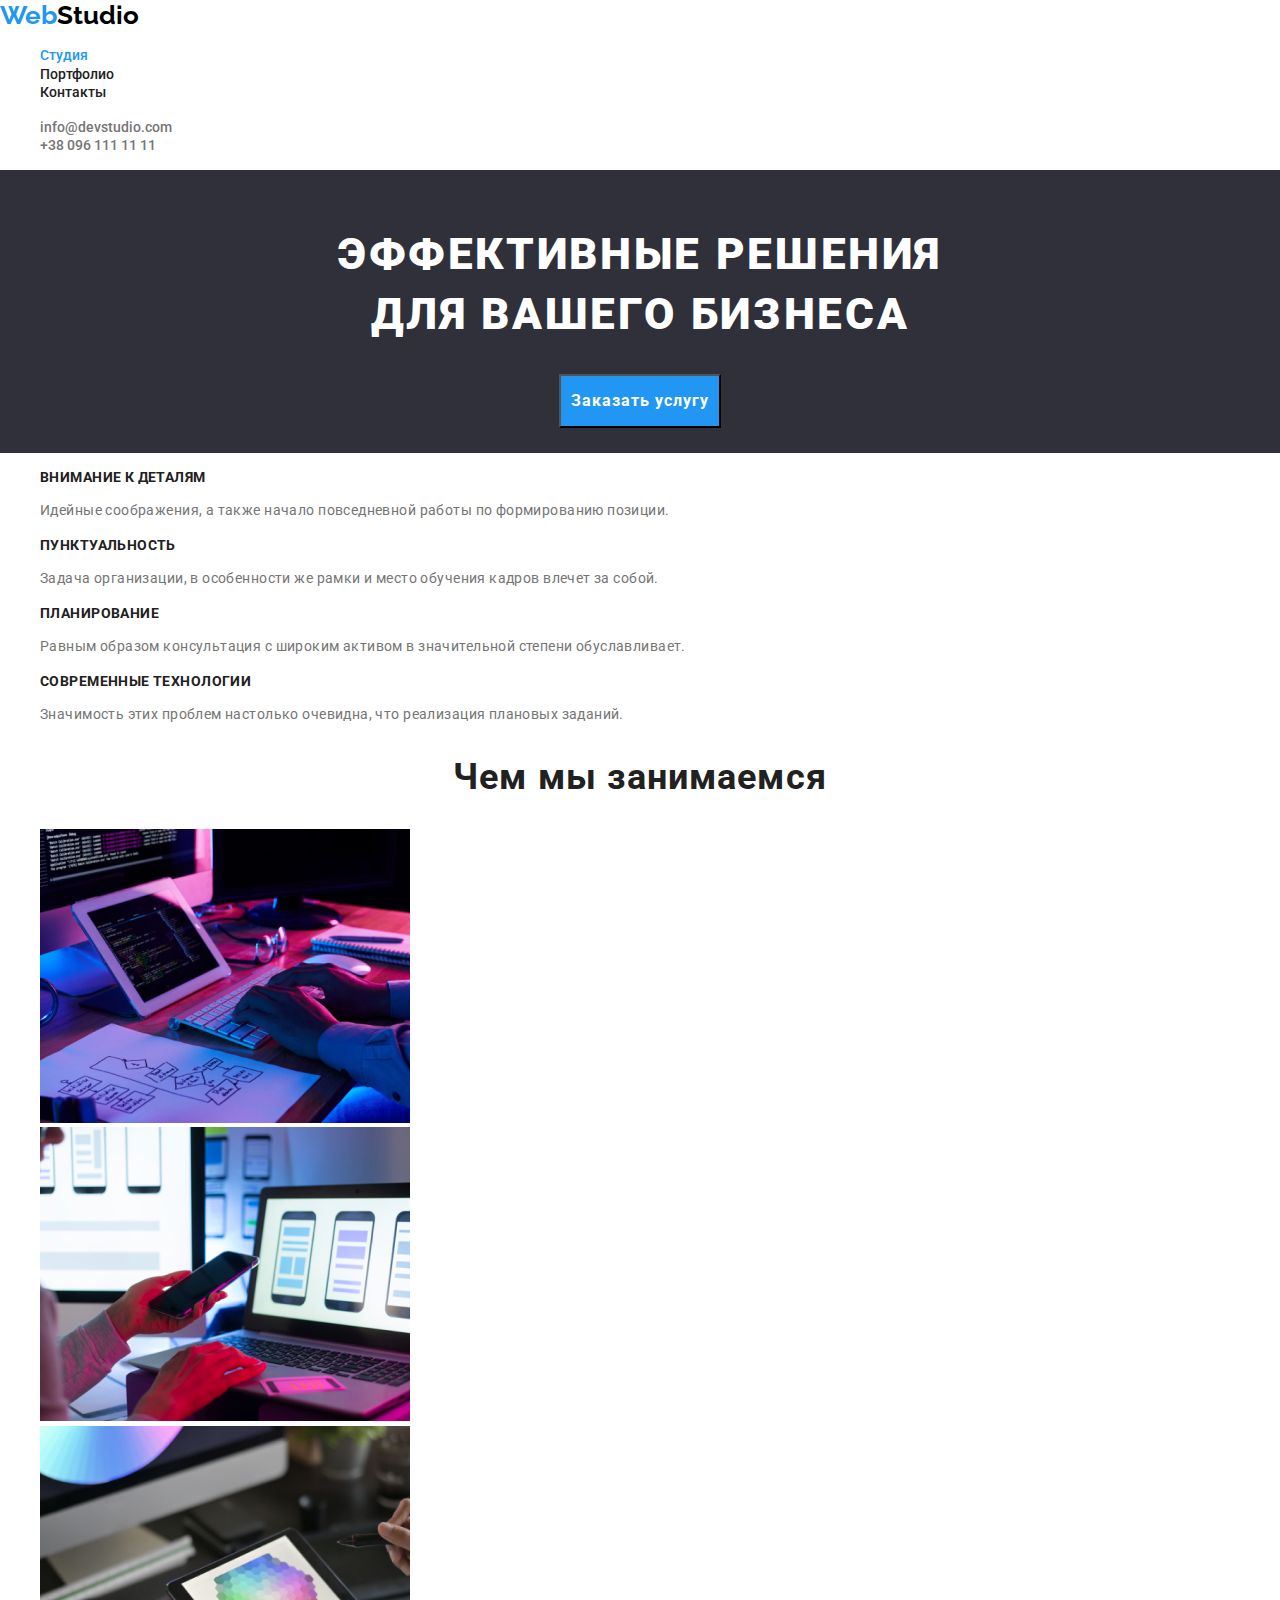
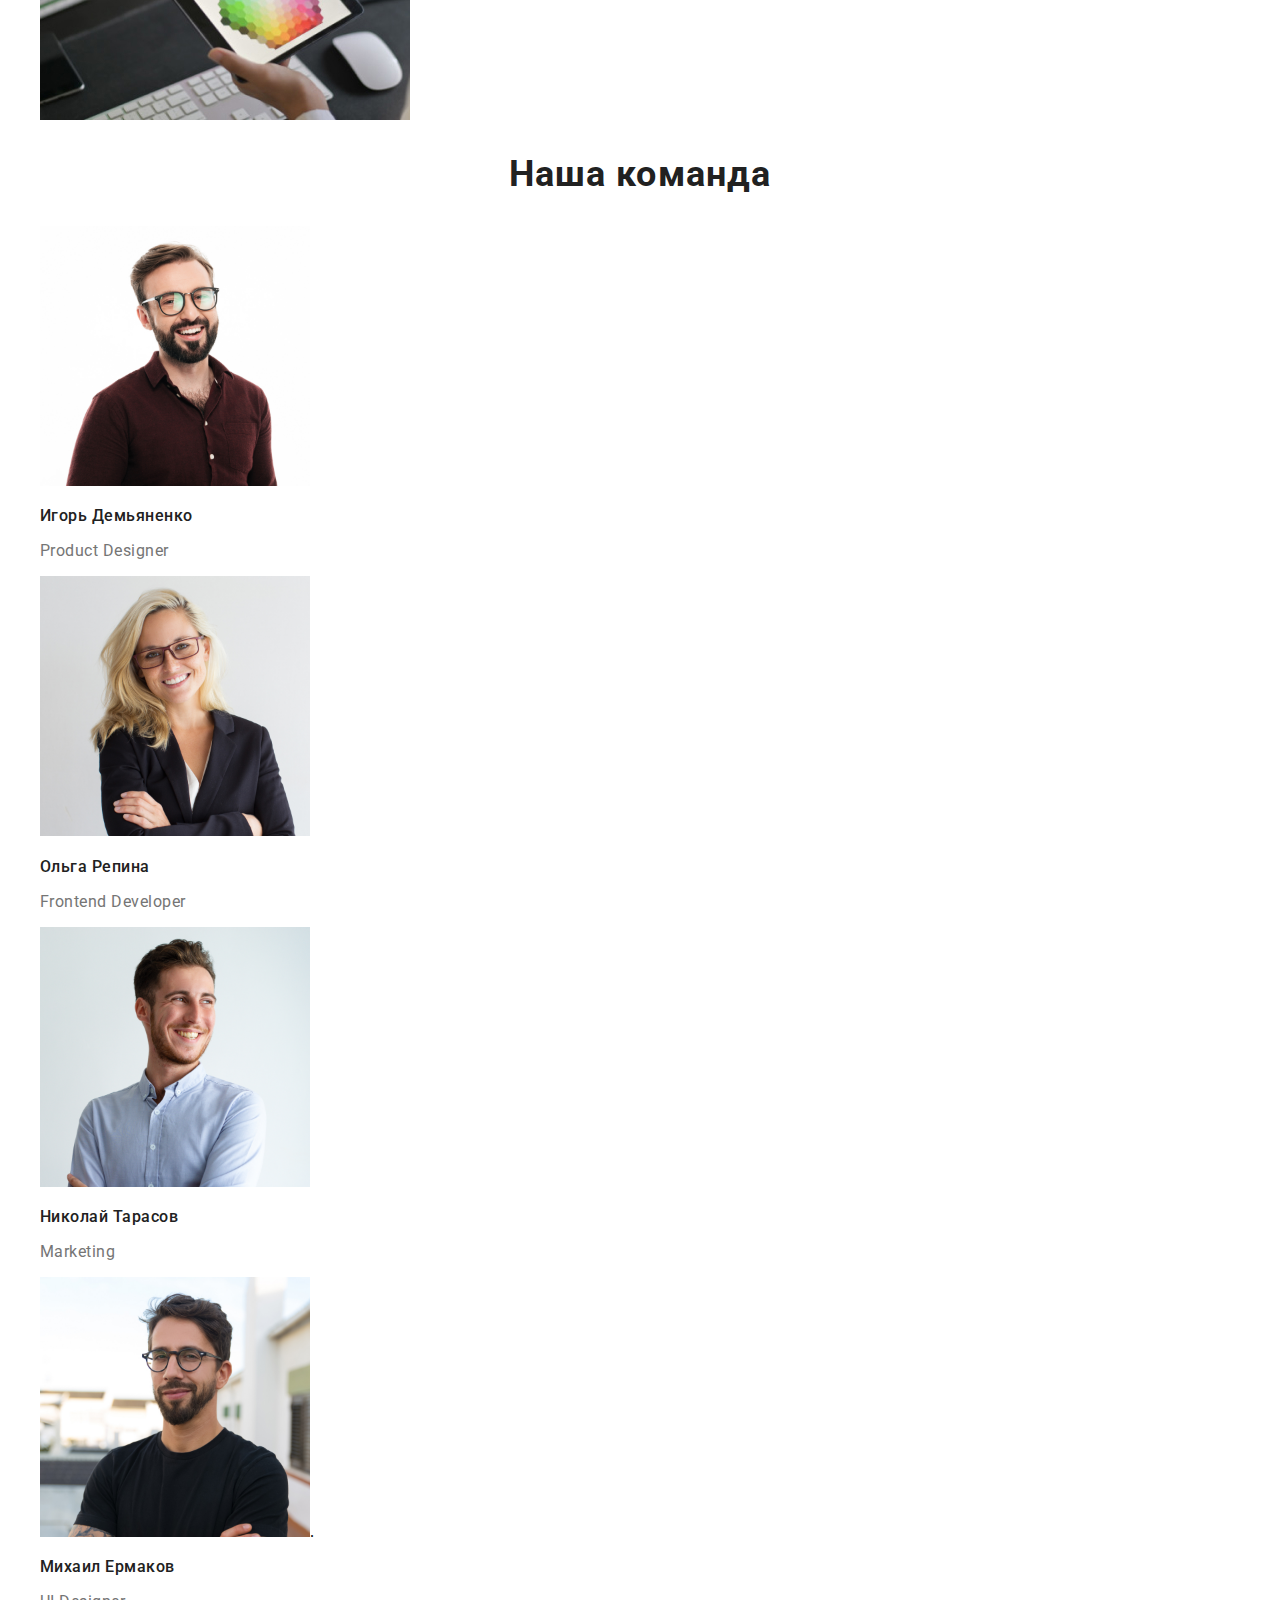
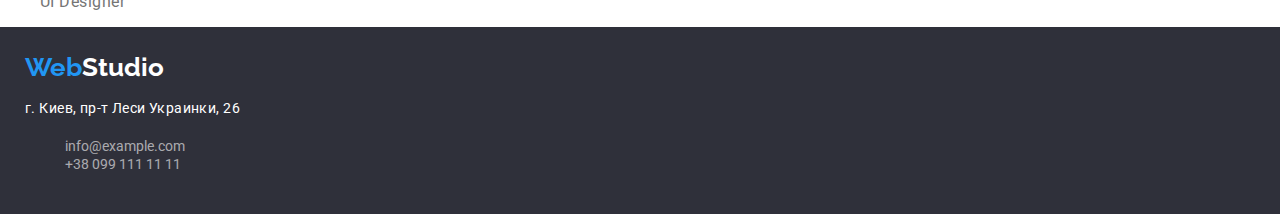
<file: index.html>
<!DOCTYPE html>
<html lang="ru">
<head>
	<meta charset="UTF-8">
	<meta name="viewport" content="width=device-width, initial-scale=1.0">
	<title>WebStudio</title>
	<link rel="stylesheet" type="text/css" href="css/normalize.css">
	<link rel="stylesheet" href="css/style.css">
	<link href="https://fonts.googleapis.com/css2?family=Raleway:wght@700&family=Roboto:wght@400;500;700;900&display=swap" rel="stylesheet">
</head>
<body>
	<header>
		<nav>
			<a class="logo" href="index.html"><span class="logo-web">Web</span>Studio</a>
			<ul class="mainnav">
				<li><a class=" current" href="#">Студия</a></li>
				<li><a class="menu-item" href="portfolio.html">Портфолио</a></li>
				<li><a class="menu-item" href="#">Контакты</a></li>
			</ul>
		</nav>
		<ul class="contact-header">
			<li><a href="mailto:info@devstudio.com">info@devstudio.com</a></li>
			<li><a href="tel:+380961111111">+38 096 111 11 11</a></li>
		</ul>
	</header>
	<main>
		<section class="hero">
			<h1 class="main-heading">Эффективные решения<br> для вашего бизнеса</h1>
			<button class="order-button">Заказать услугу</button>
		</section> 
		<section>
			<ul class="features">
				<li><h3 class="features-heading">Внимание к деталям</h3>
				<p class="features-item">Идейные соображения, а также начало повседневной работы по формированию позиции.</p></li>
				<li><h3 class="features-heading">Пунктуальность</h3>
				<p class="features-item">Задача организации, в особенности же рамки и место обучения кадров влечет за собой.</p></li>
				<li><h3 class="features-heading">Планирование</h3>
				<p class="features-item">Равным образом консультация с широким активом в значительной степени обуславливает.</p></li>
				<li><h3 class="features-heading">Современные технологии</h3>
				<p class="features-item">Значимость этих проблем настолько очевидна, что реализация плановых заданий.</p></li>		
			</ul>
		</section>
		<section class="services">
			<h2 class="service-heading">Чем мы занимаемся</h2>
			<ul>
				<li> <img src="./img/img.jpg" width="370" height="294" alt="дизайн"></li>
				<li> <img src="./img/img1.jpg" width="370" height="294" alt="прототип"></li>
				<li> <img src="./img/img2.jpg" width="370" height="294" alt="верстка"></li>
			</ul>
		</section>
		<section class="tem">
			<h2 class="team-heading">Наша команда</h2>
				<ul>
					<li> 
						<img  src="./img/igor.jpg" width="270" height="260" alt="Игорь Демьяненко">
						<h3 class="team-item">Игорь Демьяненко</h3>
						<p class="team-description">Product Designer</p>
					</li>
					<li>
					 	<img src="./img/olga.jpg" width="270" height="260" alt="Ольга Репина">
					 	<h3 class="team-item">Ольга Репина</h3>
						<p class="team-description">Frontend Developer</p>
					</li>
					<li>
						<img src="./img/nikolay.jpg" width="270" height="260" alt="Николай Тарасов">
						<h3 class="team-item">Николай Тарасов</h3>
						<p class="team-description">Marketing</p>
					</li>
					<li>
						<img src="./img/misha.jpg" width="270" height="260" alt="Михаил Ермаков">.
						<h3 class="team-item">Михаил Ермаков</h3>
						<p class="team-description">UI Designer</p>
					</li>
				</ul>
		</section>
	</main>
		<footer class="footer">
			<a class="logo-footer" href="#"><span class="logo-web">Web</span>Studio</a>
			<address>
				<p class="adress">г. Киев, пр-т Леси Украинки, 26</p>
				<ul class="contact-footer">
					<li><a href="mailto:info@example.com">info@example.com</a></li>
					<li><a href="tel:+380991111111">+38 099 111 11 11</a></li>
				</ul>
			</address>
		</footer>
</body>
</html>
</file>
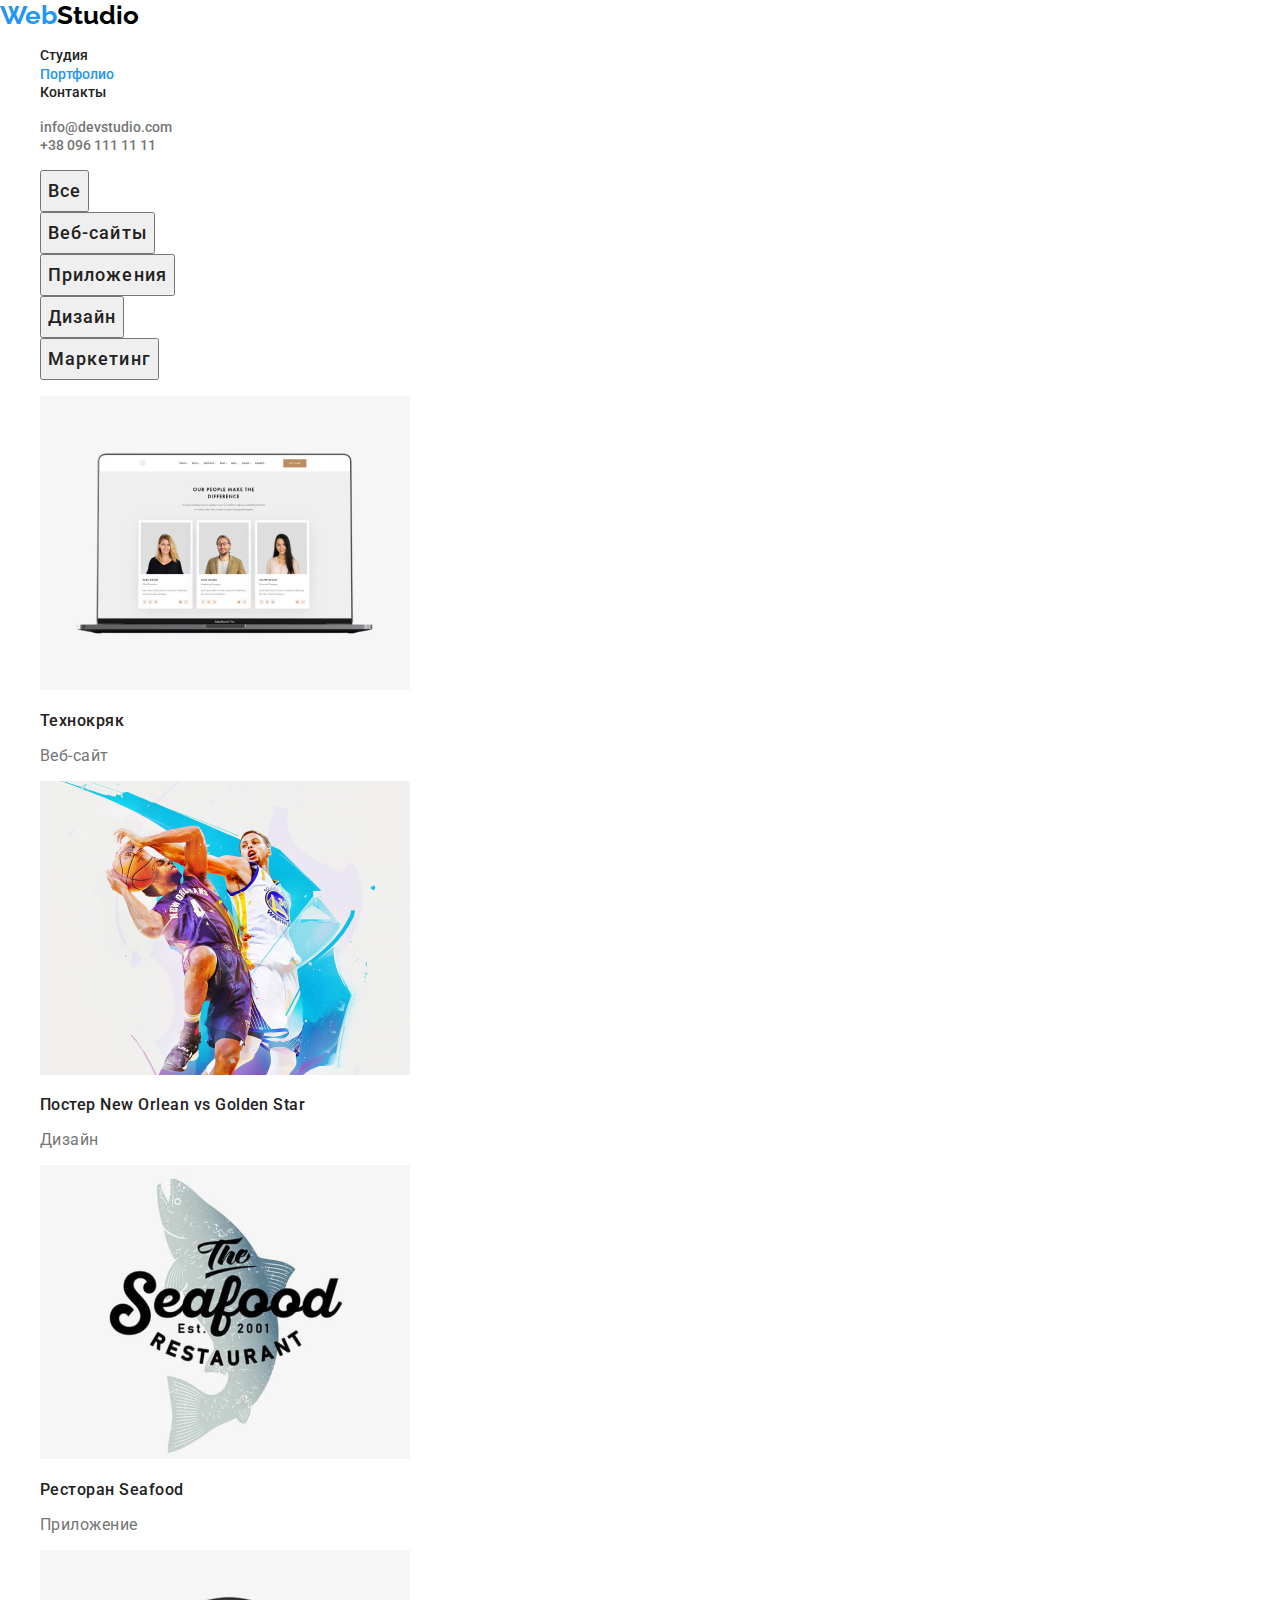
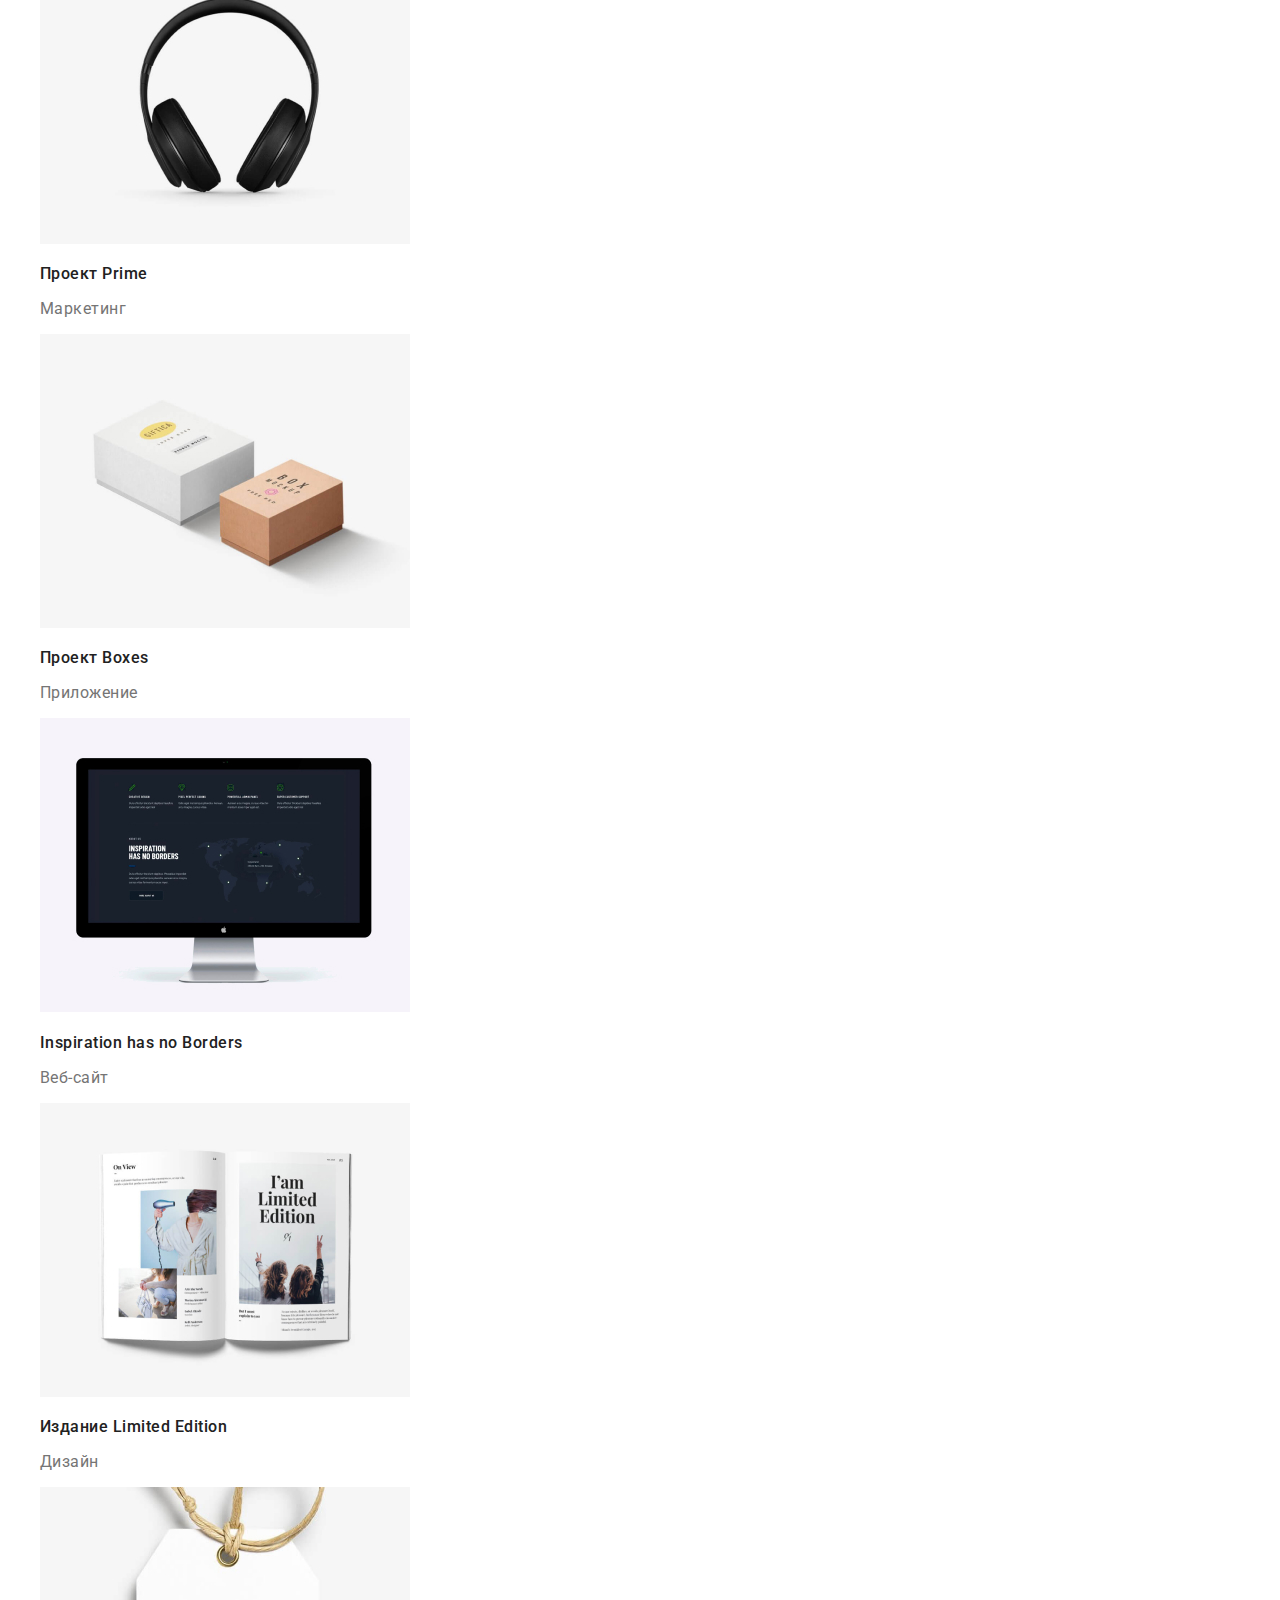
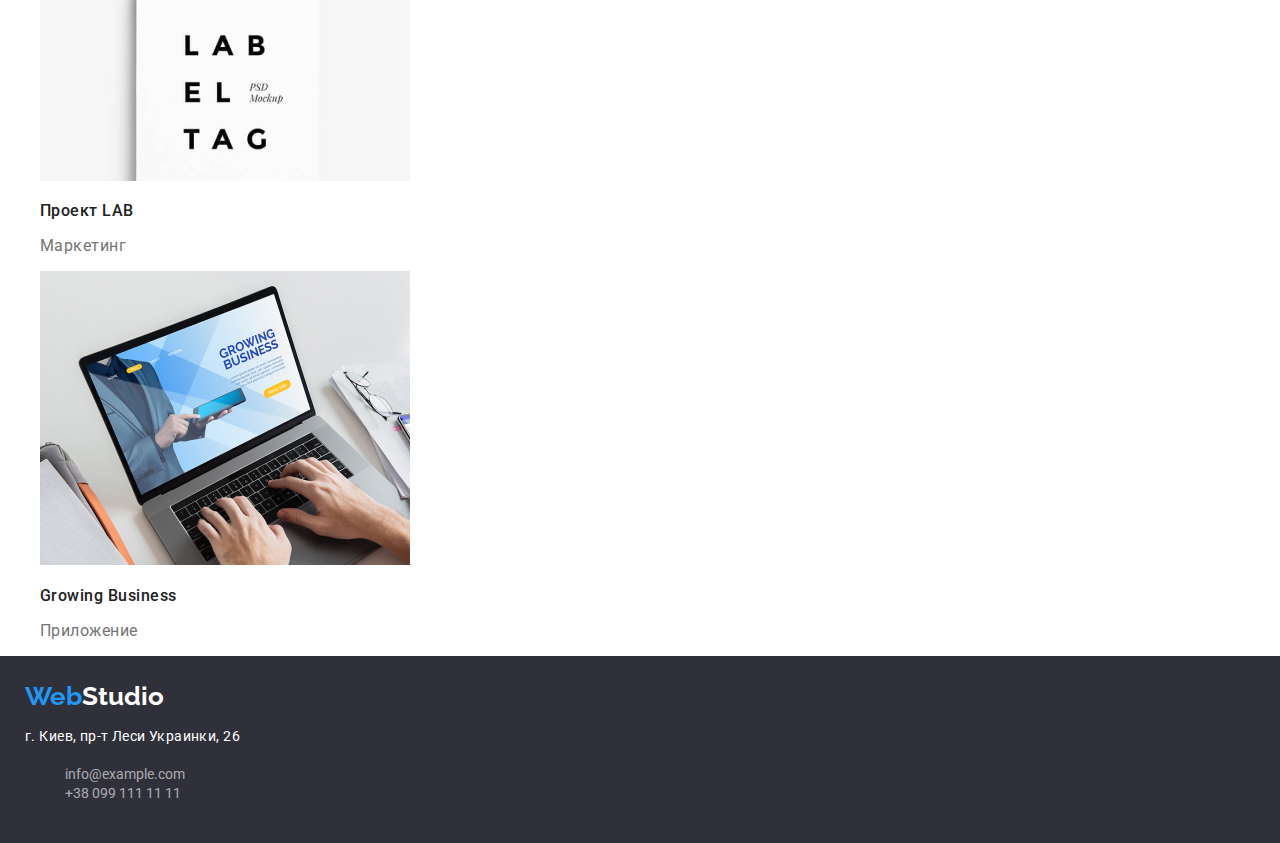
<file: portfolio.html>
<!DOCTYPE html>
<html lang="ru">
<head>
	<meta charset="UTF-8">
	<meta name="viewport" content="width=device-width, initial-scale=1.0">
	<title>Portfolio</title>
	<link rel="stylesheet" type="text/css" href="css/normalize.css">
	<link rel="stylesheet" href="css/style.css">
	<link href="https://fonts.googleapis.com/css2?family=Raleway:wght@700&family=Roboto:wght@400;500;700;900&display=swap" rel="stylesheet">
</head>
<body>
	<header>
		<nav>
			<a class="logo" href="index.html"><span class="logo-web">Web</span>Studio</a>
			<ul class="mainnav">
				<li><a class="menu-item" href="index.html">Студия</a></li>
				<li><a class="current" href="portfolio.html">Портфолио</a></li>
				<li><a class="menu-item" href="#">Контакты</a></li>
			</ul>
		</nav>
		<ul class="contact-header">
			<li><a href="mailto:info@devstudio.com">info@devstudio.com</a></li>
			<li><a href="tel:+380961111111">+38 096 111 11 11</a></li>
		</ul>
	</header>
	<main>
		<section class="portfolio">
			<ul>
				<li><button class="portfolio-category">Все</button></li>
				<li><button class="portfolio-category">Веб-сайты</button></li>
				<li><button class="portfolio-category">Приложения</button></li>
				<li><button class="portfolio-category">Дизайн</button></li>
				<li><button class="portfolio-category">Маркетинг</button></li>
			</ul>
			<ul class="portfolio-items">
				<li>
					<a href="#">
						<img  src="./img/portfolio/techno.jpg" width="370" height="294" alt="Технокряк">
						<h3 class="portfolio-name">Технокряк</h3>
						<p class="portfolio-description">Веб-сайт</p>
					</a>
				</li>
				<li>
					<a href="#"> 
						<img  src="./img/portfolio/new-orlean.jpg" width="370" height="294" alt="Постер New Orlean vs Golden Star">
						<h3 class="portfolio-name">Постер New Orlean vs Golden Star</h3>
						<p class="portfolio-description">Дизайн</p>
					</a>
				</li>
				<li> 
					<a href="#"> 
						<img  src="./img/portfolio/seafood.jpg" width="370" height="294" alt="Ресторан Seafood">
						<h3 class="portfolio-name">Ресторан Seafood</h3>
						<p class="portfolio-description">Приложение</p>
					</a>
				</li>
				<li> 
					<a href="#"> 
						<img  src="./img/portfolio/prime.jpg" width="370" height="294" alt="Проект Prime">
						<h3 class="portfolio-name">Проект Prime</h3>
						<p class="portfolio-description">Маркетинг</p>
					</a>
				</li>
				<li> 
					<a href="#"> 
						<img  src="./img/portfolio/boxes.jpg" width="370" height="294" alt="Проект Boxes">
						<h3 class="portfolio-name">Проект Boxes</h3>
						<p class="portfolio-description">Приложение</p>
					</a>
				</li>
				<li> 
					<a href="#"> 
						<img  src="./img/portfolio/inspiration.jpg" width="370" height="294" alt="Inspiration has no Borders">
						<h3 class="portfolio-name">Inspiration has no Borders</h3>
						<p class="portfolio-description">Веб-сайт</p>
					</a>
				</li>	
				<li> 
					<a href="#"> 
						<img  src="./img/portfolio/limited-edition.jpg" width="370" height="294" alt="Издание Limited Edition">
						<h3 class="portfolio-name">Издание Limited Edition</h3>
						<p class="portfolio-description">Дизайн</p>
					</a>
				</li>
				<li> 
					<a href="#"> 
						<img  src="./img/portfolio/lab.jpg" width="370" height="294" alt="Проект LAB">
						<h3 class="portfolio-name">Проект LAB</h3>
						<p class="portfolio-description">Маркетинг</p>
					</a>
				</li>
				<li> 
					<a href="#"> 
						<img  src="./img/portfolio/growing.jpg" width="370" height="294" alt="Growing Business">
						<h3 class="portfolio-name">Growing Business</h3>
						<p class="portfolio-description">Приложение</p>
					</a>
				</li>																	
			</ul>
		</section>
	</main>
		<footer class="footer">
			<a class="logo-footer" href="#"><span class="logo-web">Web</span>Studio</a>
			<address>
				<p class="adress">г. Киев, пр-т Леси Украинки, 26</p>
				<ul class="contact-footer">
					<li><a href="mailto:info@example.com">info@example.com</a></li>
					<li><a href="tel:+380991111111">+38 099 111 11 11</a></li>
				</ul>
			</address>
		</footer>
</body>
</html>
</file>
<file: css/style.css>
:root {
  --maincolor: #2196F3;
  --mainfont: 'Roboto', sans-serif;
  --bodycolor: #212121;
}

.logo {
	color: #000000;
	font-size: 26px;
	font-family: 'Raleway', sans-serif;
	font-weight: 700;
	text-decoration: none;
	line-height: 1.173;
}
.logo-web {
	color: var(--maincolor);
}

.menu-item{
	text-decoration: none;
	font-family: var(--mainfont);
	font-weight: 500;
	font-size: 14px;
	line-height: 1.172;
	color: var(--bodycolor);
}
.contact-header a
/*.mainnav a*/ {
	text-decoration: none;
	font-family: var(--mainfont);
	font-weight: 500;
	font-size: 14px;
	line-height: 1.172;
}
.mainnav li, 
.contact-header li,
.features li, 
.services li,
.tem li,
.footer li,
.contact-footer li,
.portfolio li {
	list-style: none;
}



.contact-header a {
	color: #757575;
}

.menu-item:hover,
.menu-item:active,
.contact-header a:hover,
.contact-footer a:hover,
.menu-item:focus,
.contact-header a:focus,
.contact-footer a:focus,
.contact-footer a:active
 {
	color: var(--maincolor);
}

.hero, .footer {
	background-color: #2f303a; 
	padding: 25px;
}
.main-heading {
	color: #ffffff;
	font-size: 44px;
	font-weight: 900;
	letter-spacing: 0.06em;
	text-transform: uppercase;
	line-height: 1.363;
	text-align: center;
	font-family: var(--mainfont);
}
.order-button {
	background-color: var(--maincolor);
	color: #ffffff;
	font-family: var(--mainfont);
	font-size: 16px;
	line-height: 1.875;
	font-weight: 700;
	text-align: center;
	display: block;
	margin: 0 auto;
	letter-spacing: 0.06em;
	padding: 10px;
}
.order-button:hover,
.order-button:focus {
	background-color: #ffffff;
	color: var(--maincolor);
}

.features-heading {
	color: var(--bodycolor);
	font-family: var(--mainfont);
	font-size: 14px;
	line-height: 1.142;
	font-weight: 700;
	letter-spacing: 0.03em;
	text-transform: uppercase;
}
.features-item {
	color:#757575;
	font-family: var(--mainfont);
	font-size: 14px;
	line-height: 1.714;
	letter-spacing: 0.03em;
	font-weight: 400;

}
.service-heading,
.team-heading {
	font-family: var(--mainfont);
	font-weight: 700;
	font-size: 36px;
	line-height: 1.166;
	text-align: center;
	letter-spacing: 0.03em;
	color: var(--bodycolor);
}
.team-item, 
.team-description, 
.portfolio-name,
.portfolio-description {
	font-family: var(--mainfont);
	font-size: 16px;
	line-height: 1.187;
	letter-spacing: 0.03em;
}
.team-item,
.portfolio-name {
	color: var(--bodycolor);
	font-weight: 500;
}
.team-description,
.portfolio-description {
	color: #757575;
	font-weight: 400;
}
.logo-footer {
	color: #fff;
	font-size: 26px;
	font-family: 'Raleway', sans-serif;
	font-weight: 700;
	text-decoration: none;
	line-height: 1.173;
}
.adress{
	font-family: var(--mainfont);
	font-weight: 400;
	color: #fff;
	font-style:normal;
	font-size: 14px;
	line-height: 1.714;
	letter-spacing: 0.03em;
}
.contact-footer a {
	text-decoration: none;
	font-family: var(--mainfont);
	font-weight: 400;
	font-size: 14px;
	line-height: 1.172;
	color: rgba(255, 255, 255, 0.6);
	font-style: normal;

}
.portfolio-category {
	font-family: var(--mainfont);
	font-weight: 500;
	font-size: 18px;
	line-height: 2;
	letter-spacing: 0.06em;
	color: var(--bodycolor);
	text-decoration: none;

}

.portfolio-category:hover,
.portfolio-category:active,
.portfolio-category:focus {
	background-color: var(--maincolor);
	color:#fff;

	
}
.portfolio-items a{
	text-decoration: none;
}

.portfolio-name:hover,
.portfolio-description:hover {
	color:var(--maincolor);
}

.current {
	color:var(--maincolor);
	text-decoration: none;
	font-family: var(--mainfont);
	font-weight: 500;
	font-size: 14px;
	line-height: 1.172;
}
</file>
